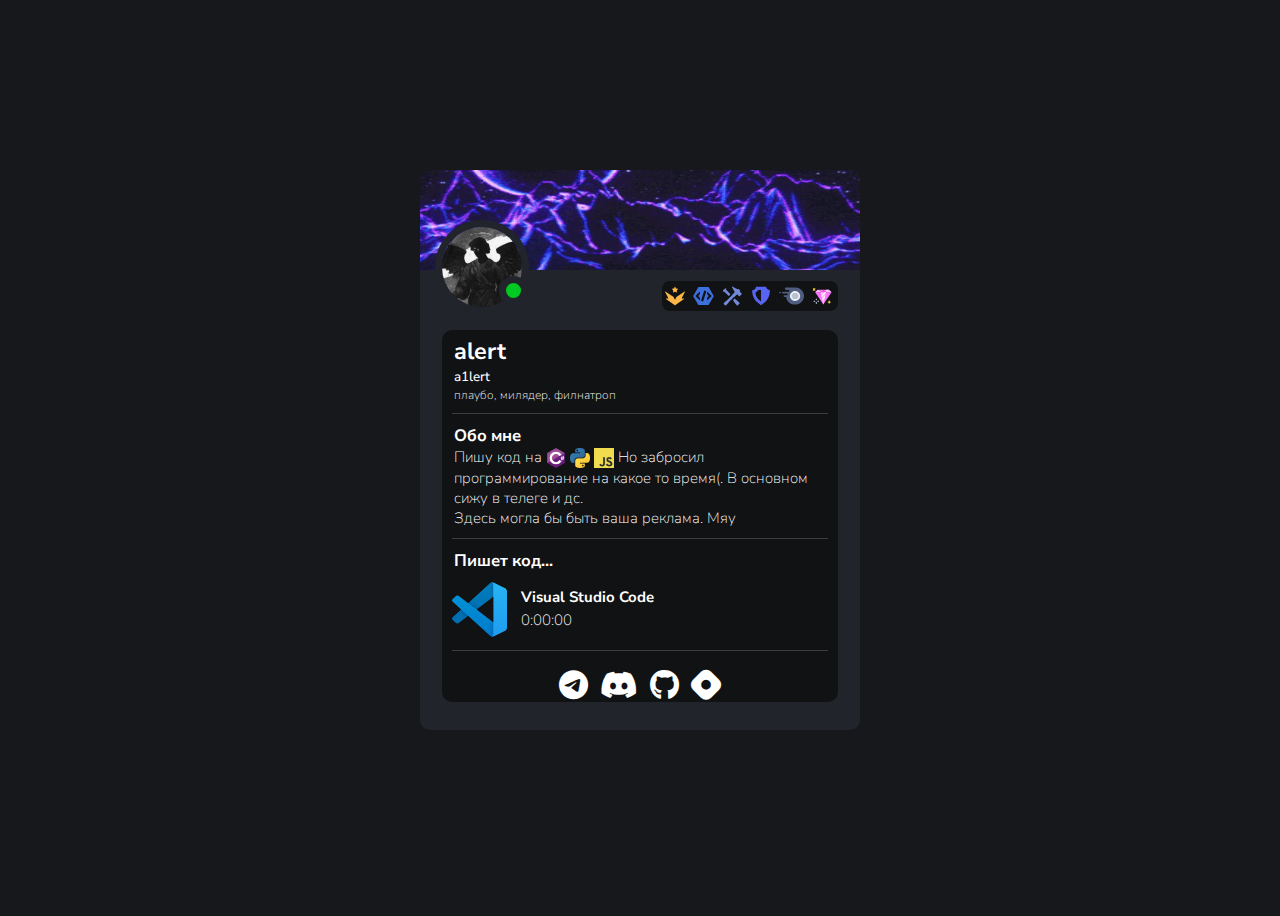
<file: index.html>
<!DOCTYPE html>
<html lang="en">
<head>
  <meta charset="UTF-8">
  <meta name="viewport" content="width=device-width, initial-scale=1.0">
  <title>alert</title>
  <link rel="stylesheet" href="style.css">
  <link rel="stylesheet" href="https://cdnjs.cloudflare.com/ajax/libs/font-awesome/6.4.0/css/all.min.css">
</head>
<body>
  <div class="container">
    <div class="banner">
      <img id="banner" src="img/banner.gif">
      <div class="icon-container">
        <img id="avatar" src="img/avatar.png" />
        <div class="status-circle"></div>
      </div>
      <span id="status"></span>
    </div>
    <div class="badges">
      <object type="image/svg+xml" data="img/hype.svg" width="20px"></object>
      <object type="image/svg+xml" data="img/botdev.svg" width="25px"></object>
      <object type="image/svg+xml" data="img/staff.svg" width="20px"></object>
      <object type="image/svg+xml" data="img/moder.svg" width="25px"></object>
      <object type="image/svg+xml" data="img/nitro.svg" width="25px"></object>
      <object type="image/svg+xml" data="img/boost.svg" width="25px"></object>
    </div>
    <div class="content">
      <h3 class="typing">alert</h3>
      <h6>a1lert</h6>
      <p style="font-weight: 200; font-size: 12px;">плаубо, милядер, филнатроп</p>
      <hr>
      <h5>Обо мне</h5>
      <p style="font-weight: 200; font-size: 15px;">
        Пишу код на <img src="img/csharp.png" width="20px"/>
        <img src="img/python.png" width="20px"/>
        <img src="img/js.png" width="20px"/>
        Но забросил программирование на какое то время(. В основном сижу в телеге и дс. <br>
        Здесь могла бы быть ваша реклама. Мяу
      </p>
      <hr>
      <h5>Пишет код...</h5>
      <div class="activity">
        <object type="image/svg+xml" data="img/vs.svg" width="55px" style="margin: 10px 0 0 10px;"></object>
        <div style="margin: 10px; white-space: nowrap;">
          <p style="font-size: 15px; display: inline; font-weight: bold;">Visual Studio Code</p>
          <p id="timer" style="font-weight: 200; font-size: 15px;">0:00:00</p>
        </div>
      </div>
      <hr>
      <div class="social">
        <a href="https://www.t.me/alrthw" id="telegram"><i class="fa-brands fa-telegram"></i></a>
        <a href="https://discord.gg/zQa9Erg84h" id="discord"><i class="fab fa-discord"></i></a>
        <a href="https://github.com/alerthw" id="github"><i class="fa-brands fa-github"></i></a>
        <a href="https://www.codewars.com/users/alerthw" id="codewars"><i class="fa-brands fa-hashnode"></i></a>
      </div>
    </div>
  </div>
  <script src="script.js"></script>
</body>
</html>
</file>
<file: style.css>
@import url('https://fonts.googleapis.com/css2?family=Nunito+Sans:wght@200;300;400;600;700&display=swap');

body {
  align-items: center;
  background-color: #17181b;
  display: flex;
  font-family: 'Nunito Sans', sans-serif;
  height: 100vh;
  justify-content: center;
}

.container {
  background: #22242c;
  border-radius: 10px;
  height: 560px;
  left: 50%;
  max-width: 440px;
  position: absolute;
  top: 50%;
  transform: translate(-50%, -50%);
  width: 100%;
}

.banner {
  position: relative;
}

#banner {
  border-radius: 10px 10px 0 0;
  height: 100px;
  width: 100%;
}

.icon-container {
  height: 80px;
  left: 15px;
  position: absolute;
  top: 50px;
  width: 80px;
}

#avatar {
  border: solid #22242c 7px;
  border-radius: 50%;
  height: 100%;
  width: 100%;
}

.status-circle {
  background-color: #00c921;
  border: 2px solid white;
  border-radius: 50%;
  bottom: 0;
  height: 15px;
  left: 80%;
  position: absolute;
  right: 0;
  top: 70%;
  width: 15px;
  border: solid #22242c 7px;
}

.badges {
  background-color: #111214;
  border-radius: 8px;
  color: #fff;
  display: flex;
  height: 30px;
  justify-content: center;
  margin-top: 5px;
  position: absolute;
  right: 5%;
}

.content {
  background-color: #111214;
  border-radius: 10px;
  bottom: 5%;
  font-size: 20px;
  font-weight: bold;
  color: white;
  left: 5%;
  position: absolute;
  right: 5%;
  top: 160px; /* Высота баннера + высота аватара + отступ */
}

object {
  margin: 0 3px 0 3px;
}

hr {
  border: 1px solid #3d3d3d;
  border-bottom-width: 0;
  box-sizing: border-box; /* Учитываем границы в расчете ширины и отступов */
  margin: 10px auto; /* Отступы сверху и снизу: 20px, отступы слева и справа: авто */
  width: 95%; /* Ширина горизонтальной линии */
}

h3 {
  margin: 5px 0 0 0;
  padding-left: 3%;
}

h5 {
  margin: 0 auto 0;
  padding-left: 3%;
}

h6 {
  font-weight: 500;
  margin: 0;
  padding-left: 3%;
}

p {
  margin: 0.5px 0;
  padding-left: 3%;
}

@media screen and (max-width: 480px) {
  .container {
    max-height: 100vh;
    width: 100%;
  }
  .content {
    height:fit-content;
    padding-bottom: 10px;
  }
  
}

p img {
    vertical-align: middle;
}

.activity {
  display: flex;
  align-items: flex-start;
}

.social {
  display: flex;
  justify-content: center;
  margin-top: 15px;
}

a {
  margin: 0 6px 0 6px;
  font-size: 30px;
}

a,  a:active, a:visited { color: white; }
#github:hover{
  color: #777575;
}
#discord:hover{
  color:#7289da;
}
#telegram:hover{
  color:#229ED9;
}
#codewars:hover{
  color:#bd1e1e;
}
</file>
